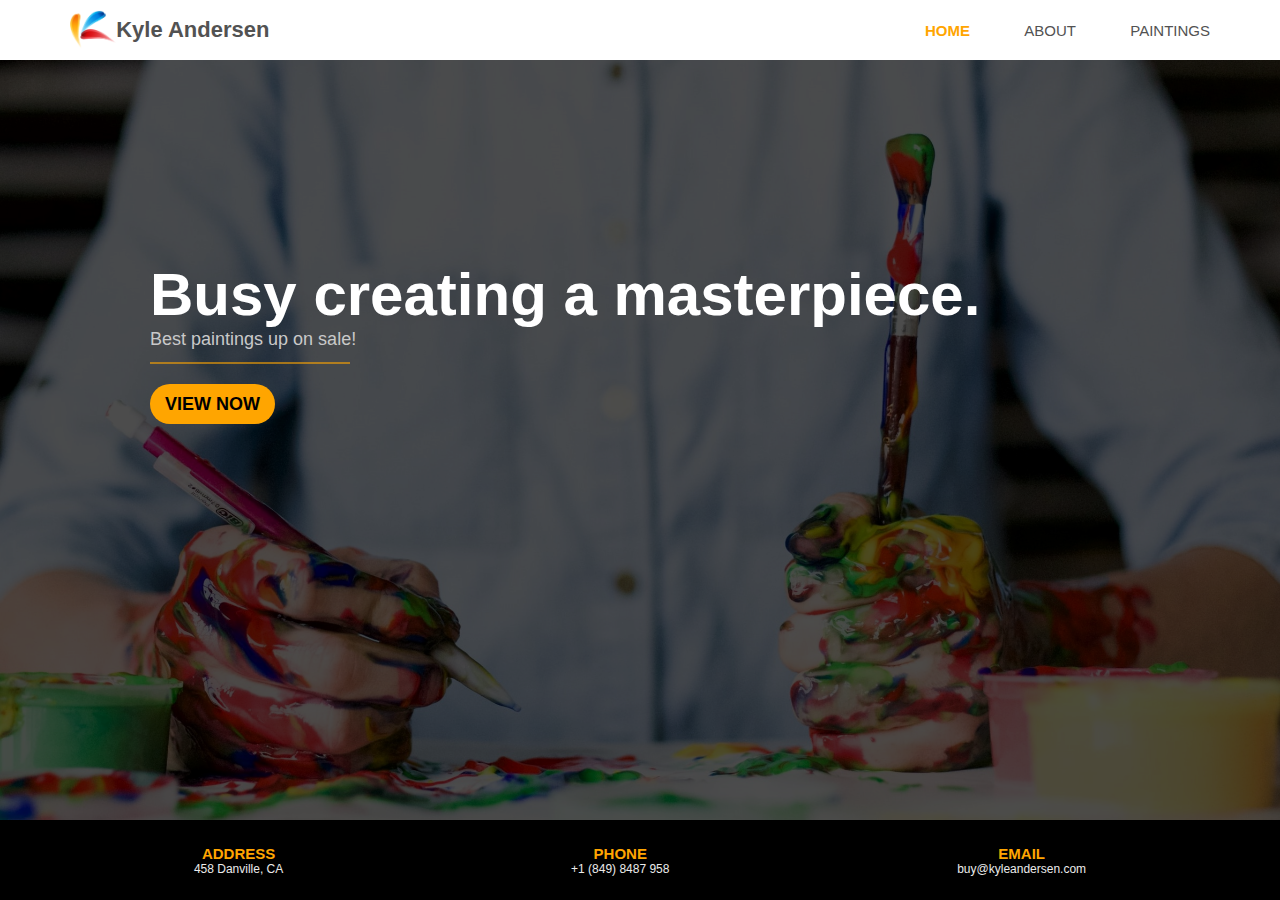
<file: index.html>
<!DOCTYPE html>
<html lang="en">

<head>
    <meta charset="UTF-8">
    <meta name="viewport" content="width=device-width, initial-scale=1.0">
    <title>Kyle Andersen</title>
    <link rel="stylesheet" href="css/style.css">
    <link rel="shortcut icon" href="img/logo.png" type="image/x-icon">
</head>

<body>

    <nav>
        <a class="logo" href="#">
            <img src="img/logo.png" alt="">
            <h3>Kyle Andersen</h3>
        </a>
        <ul>
            <a href="home.html" class="currentpage">Home</a>
            <a href="about.html">About</a>
            <a href="paintings.html">Paintings</a>
        </ul>
    </nav>

    <main>
        <h1>Busy creating a masterpiece.</h1>
        <p>Best paintings up on sale!</p>
        <a href="paintings.html" title="View paintings by Kyle Andersen">View now</a>
    </main>

    <footer>
        <li>
            <h4>Address</h4>
            <a  target="_blank" href="https://www.google.com/maps/place/Danville,+CA,+USA">458 Danville, CA</a>
        </li>
        <li>
            <h4>Phone</h4>
            <a href="tel:+18498487958">+1 (849) 8487 958</a>
        </li>
        <li>
            <h4>eMail</h4>
            <a href="mailto:buy@kyleandersen.com">buy@kyleandersen.com</a>
        </li>
    </footer>
</body>

</html>
</file>
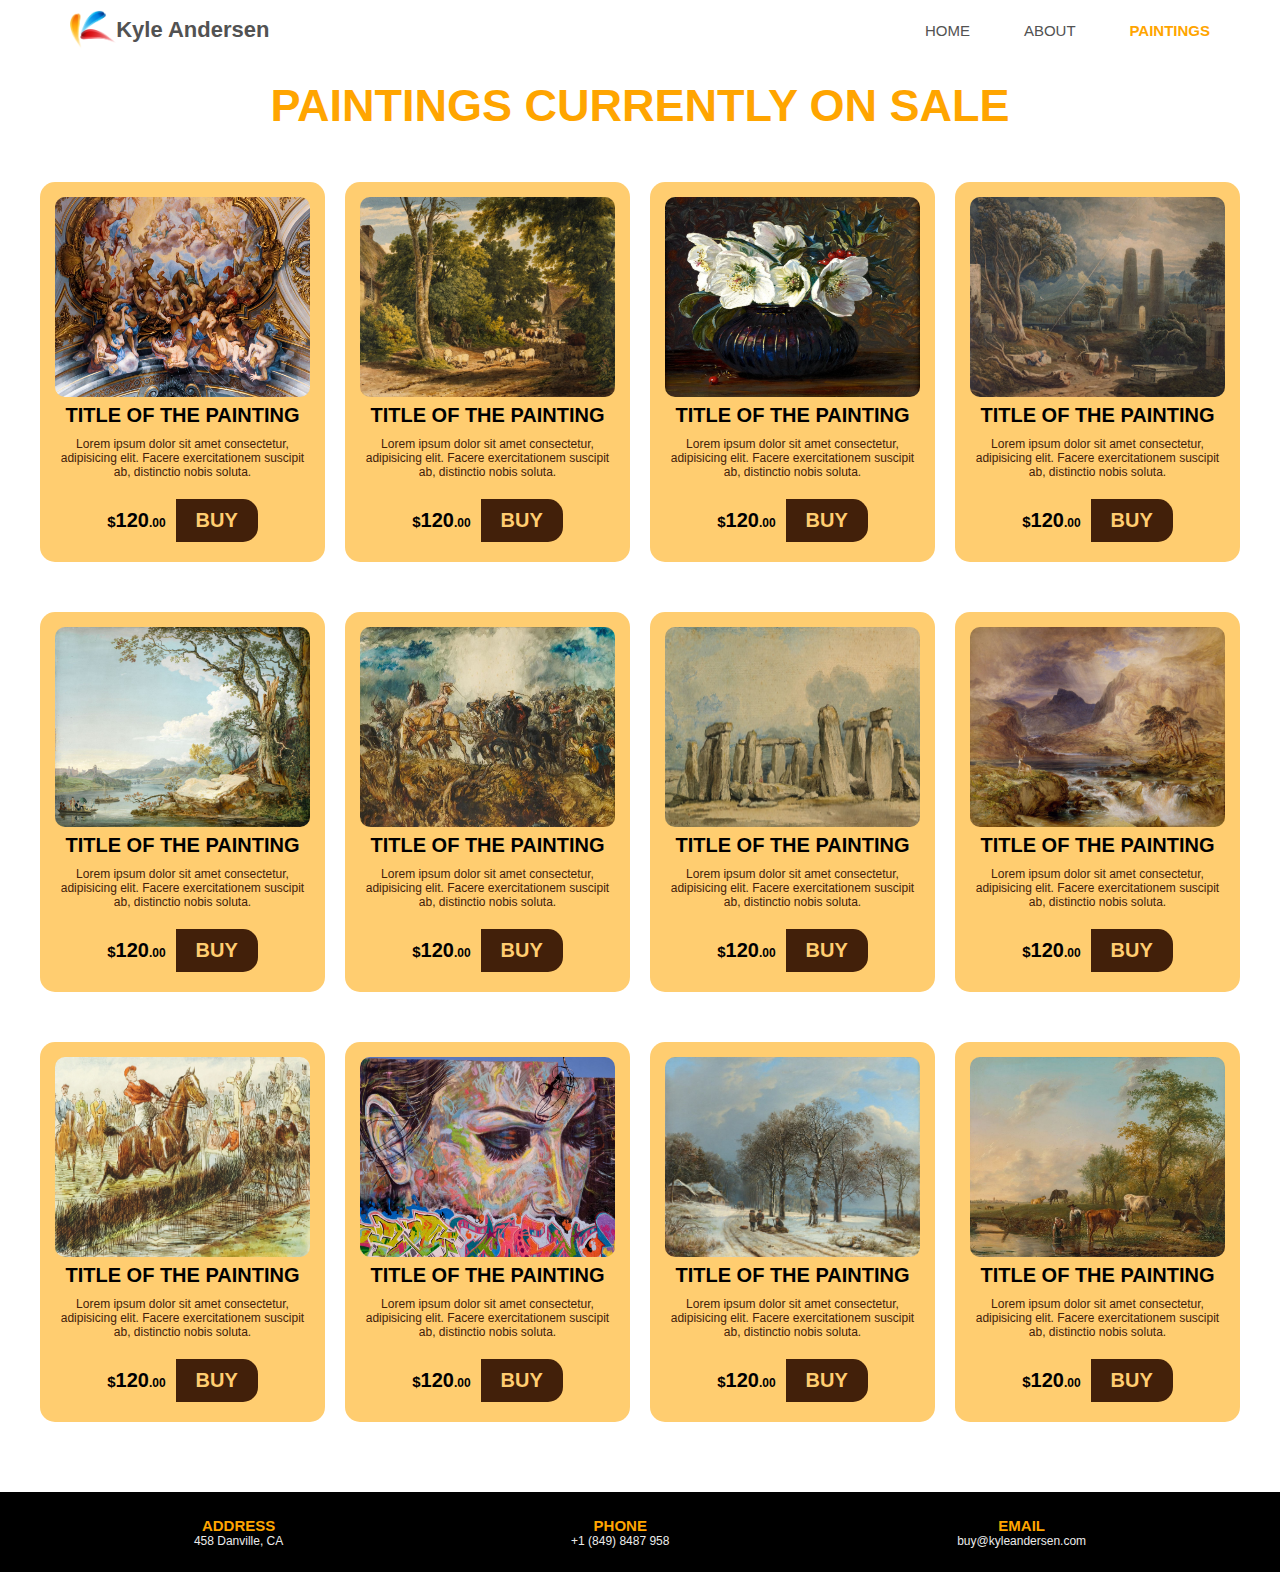
<file: paintings.html>
<!DOCTYPE html>
<html lang="en">

<head>
    <meta charset="UTF-8">
    <meta name="viewport" content="width=device-width, initial-scale=1.0">
    <title>Kyle Andersen</title>
    <link rel="stylesheet" href="css/style.css">
    <link rel="shortcut icon" href="img/logo.png" type="image/x-icon">
</head>

<body>

    <nav>
        <a class="logo" href="index.html">
            <img src="img/logo.png" alt="">
            <h3>Kyle Andersen</h3>
        </a>
        <ul>
            <a href="index.html">Home</a>
            <a href="about.html">About</a>
            <a href="paintings.html" class="currentpage">Paintings</a>
        </ul>
    </nav> 

    <section class="gallery">
        <h1>Paintings currently on sale</h1>
        <div class="galleryContent">
            <div class="card">
                <img src="img/paintings/pt01.jpg" alt="">
                <div class="cardText">
                    <h3>Title of the painting</h3>
                    <p>Lorem ipsum dolor sit amet consectetur, adipisicing elit. Facere exercitationem suscipit ab,
                        distinctio nobis soluta.</p>
                    <div class="cardFooter">
                        <h4>120</h4><a href="#">Buy</a>
                    </div>
                </div>
            </div> 
            <div class="card">
                <img src="img/paintings/pt02.jpg" alt="">
                <div class="cardText">
                    <h3>Title of the painting</h3>
                    <p>Lorem ipsum dolor sit amet consectetur, adipisicing elit. Facere exercitationem suscipit ab,
                        distinctio nobis soluta.</p>
                    <div class="cardFooter">
                        <h4>120</h4><a href="#">Buy</a>
                    </div>
                </div>
            </div>
            <div class="card">
                <img src="img/paintings/pt03.jpg" alt="">
                <div class="cardText">
                    <h3>Title of the painting</h3>
                    <p>Lorem ipsum dolor sit amet consectetur, adipisicing elit. Facere exercitationem suscipit ab,
                        distinctio nobis soluta.</p>
                    <div class="cardFooter">
                        <h4>120</h4><a href="#">Buy</a>
                    </div>
                </div>
            </div>
            <div class="card">
                <img src="img/paintings/pt04.jpg" alt="">
                <div class="cardText">
                    <h3>Title of the painting</h3>
                    <p>Lorem ipsum dolor sit amet consectetur, adipisicing elit. Facere exercitationem suscipit ab,
                        distinctio nobis soluta.</p>
                    <div class="cardFooter">
                        <h4>120</h4><a href="#">Buy</a>
                    </div>
                </div>
            </div>
            <div class="card">
                <img src="img/paintings/pt05.jpg" alt="">
                <div class="cardText">
                    <h3>Title of the painting</h3>
                    <p>Lorem ipsum dolor sit amet consectetur, adipisicing elit. Facere exercitationem suscipit ab,
                        distinctio nobis soluta.</p>
                    <div class="cardFooter">
                        <h4>120</h4><a href="#">Buy</a>
                    </div>
                </div>
            </div>
            <div class="card">
                <img src="img/paintings/pt06.jpg" alt="">
                <div class="cardText">
                    <h3>Title of the painting</h3>
                    <p>Lorem ipsum dolor sit amet consectetur, adipisicing elit. Facere exercitationem suscipit ab,
                        distinctio nobis soluta.</p>
                    <div class="cardFooter">
                        <h4>120</h4><a href="#">Buy</a>
                    </div>
                </div>
            </div>
            <div class="card">
                <img src="img/paintings/pt07.jpg" alt="">
                <div class="cardText">
                    <h3>Title of the painting</h3>
                    <p>Lorem ipsum dolor sit amet consectetur, adipisicing elit. Facere exercitationem suscipit ab,
                        distinctio nobis soluta.</p>
                    <div class="cardFooter">
                        <h4>120</h4><a href="#">Buy</a>
                    </div>
                </div>
            </div>
            <div class="card">
                <img src="img/paintings/pt08.jpg" alt="">
                <div class="cardText">
                    <h3>Title of the painting</h3>
                    <p>Lorem ipsum dolor sit amet consectetur, adipisicing elit. Facere exercitationem suscipit ab,
                        distinctio nobis soluta.</p>
                    <div class="cardFooter">
                        <h4>120</h4><a href="#">Buy</a>
                    </div>
                </div>
            </div>
            <div class="card">
                <img src="img/paintings/pt09.jpg" alt="">
                <div class="cardText">
                    <h3>Title of the painting</h3>
                    <p>Lorem ipsum dolor sit amet consectetur, adipisicing elit. Facere exercitationem suscipit ab,
                        distinctio nobis soluta.</p>
                    <div class="cardFooter">
                        <h4>120</h4><a href="#">Buy</a>
                    </div>
                </div>
            </div>
            <div class="card">
                <img src="img/paintings/pt10.jpg" alt="">
                <div class="cardText">
                    <h3>Title of the painting</h3>
                    <p>Lorem ipsum dolor sit amet consectetur, adipisicing elit. Facere exercitationem suscipit ab,
                        distinctio nobis soluta.</p>
                    <div class="cardFooter">
                        <h4>120</h4><a href="#">Buy</a>
                    </div>
                </div>
            </div>
            <div class="card">
                <img src="img/paintings/pt11.jpg" alt="">
                <div class="cardText">
                    <h3>Title of the painting</h3>
                    <p>Lorem ipsum dolor sit amet consectetur, adipisicing elit. Facere exercitationem suscipit ab,
                        distinctio nobis soluta.</p>
                    <div class="cardFooter">
                        <h4>120</h4><a href="#">Buy</a>
                    </div>
                </div>
            </div>
            <div class="card">
                <img src="img/paintings/pt12.jpg" alt="">
                <div class="cardText">
                    <h3>Title of the painting</h3>
                    <p>Lorem ipsum dolor sit amet consectetur, adipisicing elit. Facere exercitationem suscipit ab,
                        distinctio nobis soluta.</p>
                    <div class="cardFooter">
                        <h4>120</h4><a href="#">Buy</a>
                    </div>
                </div>
            </div>
        </div>
    </section>

    <footer>
        <li>
            <h4>Address</h4>
            <a target="_blank" href="https://www.google.com/maps/place/Danville,+CA,+USA">458 Danville, CA</a>
        </li>
        <li> 
            <h4>Phone</h4>
            <a href="tel:+18498487958">+1 (849) 8487 958</a>
        </li>
        <li>
            <h4>eMail</h4>
            <a href="mailto:buy@kyleandersen.com">buy@kyleandersen.com</a>
        </li>
    </footer>
</body>

</html>



<!-- Nice comments -->
</file>
<file: css/style.css>
* {
  margin: 0;
  padding: 0;
  -webkit-box-sizing: border-box;
          box-sizing: border-box;
}

html {
  font-family: 'Montserrat', sans-serif;
  font-size: 62.5%;
}

a {
  text-decoration: none;
  color: black;
}

h1, h2, h3, h4, h5, h6 {
  font-weight: normal;
}

li, ul {
  list-style: none;
}

nav {
  background: white;
  width: 100%;
  height: 6rem;
  padding: 1rem 7rem;
  display: -webkit-box;
  display: -ms-flexbox;
  display: flex;
  -webkit-box-pack: justify;
      -ms-flex-pack: justify;
          justify-content: space-between;
  -webkit-box-align: center;
      -ms-flex-align: center;
          align-items: center;
}

nav .logo {
  display: -webkit-box;
  display: -ms-flexbox;
  display: flex;
  -webkit-box-pack: justify;
      -ms-flex-pack: justify;
          justify-content: space-between;
  -webkit-box-align: center;
      -ms-flex-align: center;
          align-items: center;
  height: 100%;
  width: -webkit-fit-content;
  width: -moz-fit-content;
  width: fit-content;
}

nav .logo img {
  height: 100%;
  cursor: pointer;
}

nav .logo h3 {
  font-weight: bold;
  font-size: 2.2rem;
  color: #525252;
  -webkit-transition: color 200ms ease-in-out;
  transition: color 200ms ease-in-out;
  cursor: pointer;
}

nav ul {
  height: 100%;
  width: 25%;
  display: -webkit-box;
  display: -ms-flexbox;
  display: flex;
  -webkit-box-pack: justify;
      -ms-flex-pack: justify;
          justify-content: space-between;
  -webkit-box-align: center;
      -ms-flex-align: center;
          align-items: center;
}

nav ul a {
  font-size: 1.5rem;
  color: #525252;
  text-transform: uppercase;
  -webkit-transition: color 200ms ease-in-out;
  transition: color 200ms ease-in-out;
}

nav ul a:hover {
  color: orange;
}

nav ul .currentpage {
  font-weight: bolder;
  color: orange;
}

nav .logo:hover > h3 {
  color: orange;
}

@media screen and (max-width: 1000px) {
  nav {
    padding: 2.5rem;
    -webkit-box-orient: vertical;
    -webkit-box-direction: normal;
        -ms-flex-direction: column;
            flex-direction: column;
    height: 81px;
  }
  nav .logo {
    margin-bottom: 2rem;
  }
  nav .logo img {
    height: 4rem;
  }
  nav ul {
    width: 300px;
  }
}

main {
  width: 100%;
  height: calc( 100vh - 14rem);
  background: url(../img/cover1.jpg);
  background-size: cover;
  background-position: center bottom;
  -webkit-box-shadow: inset 9999px 0 0 0 rgba(0, 0, 0, 0.7);
          box-shadow: inset 9999px 0 0 0 rgba(0, 0, 0, 0.7);
  color: white;
  padding: 20rem 15rem 0;
}

main h1 {
  font-size: 6rem;
  font-weight: bolder;
}

main p {
  font-size: 1.8rem;
  color: #c9c9c9;
  margin: 0 0 3rem;
}

main p::after {
  content: '';
  display: block;
  width: 20rem;
  height: .2rem;
  background: #ffa60094;
  margin: 1.2rem 0 0;
}

main a {
  text-transform: uppercase;
  background: orange;
  padding: 1rem 1.5rem;
  font-weight: bold;
  font-size: 1.8rem;
  border-radius: 3rem;
}

@media screen and (max-width: 780px) {
  html {
    font-size: 40%;
  }
  main {
    height: calc( 100vh - 132px);
    display: -webkit-box;
    display: -ms-flexbox;
    display: flex;
    -webkit-box-orient: vertical;
    -webkit-box-direction: normal;
        -ms-flex-direction: column;
            flex-direction: column;
    -webkit-box-align: center;
        -ms-flex-align: center;
            align-items: center;
    -webkit-box-pack: start;
        -ms-flex-pack: start;
            justify-content: start;
  }
  main h1 {
    text-align: center;
  }
  main p::after {
    margin-top: 2.5rem;
  }
}

img {
  max-width: 100%;
  height: auto;
}

section.gallery {
  display: -webkit-box;
  display: -ms-flexbox;
  display: flex;
  -webkit-box-orient: vertical;
  -webkit-box-direction: normal;
      -ms-flex-direction: column;
          flex-direction: column;
  -webkit-box-pack: center;
      -ms-flex-pack: center;
          justify-content: center;
  -webkit-box-align: center;
      -ms-flex-align: center;
          align-items: center;
}

section.gallery h1 {
  margin: 2rem;
  font-size: clamp(3rem, 7vw, 4.5rem);
  text-transform: uppercase;
  color: orange;
  font-weight: bolder;
  text-align: center;
}

section.gallery div.galleryContent {
  display: -ms-grid;
  display: grid;
  -ms-grid-columns: (1fr)[4];
      grid-template-columns: repeat(4, 1fr);
  grid-gap: 5rem 2rem;
  width: 100%;
  padding: 3rem 4rem 7rem;
  -ms-flex-line-pack: center;
      align-content: center;
  -webkit-box-pack: center;
      -ms-flex-pack: center;
          justify-content: center;
  justify-items: center;
}

section.gallery div.galleryContent * {
  -webkit-box-sizing: border-box;
          box-sizing: border-box;
}

section.gallery div.galleryContent .card {
  background: orange;
  background: #ffcd70;
  border-radius: 1.5rem;
  padding: 1.5rem;
  width: minmax(150px, 200px);
  overflow: hidden;
}

section.gallery div.galleryContent .card img {
  width: 100%;
  height: 200px;
  border-radius: 1rem;
}

section.gallery div.galleryContent .card .cardText {
  display: -webkit-box;
  display: -ms-flexbox;
  display: flex;
  -webkit-box-orient: vertical;
  -webkit-box-direction: normal;
      -ms-flex-direction: column;
          flex-direction: column;
  -webkit-box-align: center;
      -ms-flex-align: center;
          align-items: center;
  text-align: center;
}

section.gallery div.galleryContent .card .cardText h3, section.gallery div.galleryContent .card .cardText p, section.gallery div.galleryContent .card .cardText a, section.gallery div.galleryContent .card .cardText h4 {
  margin: .5rem;
}

section.gallery div.galleryContent .card .cardText h3 {
  font-size: clamp(1rem, 3vw, 2rem);
  font-weight: bolder;
  text-transform: uppercase;
}

section.gallery div.galleryContent .card .cardText p {
  font-size: clamp(0.8rem, 1vw, 1.2rem);
  color: #42200a;
}

section.gallery div.galleryContent .card .cardText .cardFooter {
  margin-top: 1rem;
  display: -webkit-box;
  display: -ms-flexbox;
  display: flex;
  width: 100%;
  height: -webkit-fit-content;
  height: -moz-fit-content;
  height: fit-content;
  -webkit-box-pack: center;
      -ms-flex-pack: center;
          justify-content: center;
  -webkit-box-align: center;
      -ms-flex-align: center;
          align-items: center;
}

section.gallery div.galleryContent .card .cardText .cardFooter h4 {
  font-size: clamp(1rem, 3vw, 2rem);
  font-weight: bolder;
  position: relative;
}

section.gallery div.galleryContent .card .cardText .cardFooter h4::before {
  content: '$';
  font-size: 75%;
}

section.gallery div.galleryContent .card .cardText .cardFooter h4::after {
  content: '.00';
  font-size: 60%;
}

section.gallery div.galleryContent .card .cardText .cardFooter a {
  font-size: clamp(1rem, 3vw, 2rem);
  font-weight: bold;
  text-transform: uppercase;
  background: #42200a;
  color: #ffcd70;
  padding: 1rem 2rem;
  border-radius: 0 1.5rem 1.5rem 0;
  -webkit-transition: all 200ms ease-in-out;
  transition: all 200ms ease-in-out;
}

section.gallery div.galleryContent .card .cardText .cardFooter a:hover {
  -webkit-box-shadow: 0 0 0 3px #42200a;
          box-shadow: 0 0 0 3px #42200a;
  background: transparent;
  color: #42200a;
}

@media screen and (max-width: 1100px) {
  section.gallery div.galleryContent {
    -ms-grid-columns: (1fr)[3];
        grid-template-columns: repeat(3, 1fr);
  }
}

@media screen and (max-width: 700px) {
  section.gallery div.galleryContent {
    -ms-grid-columns: (1fr)[2];
        grid-template-columns: repeat(2, 1fr);
  }
}

@media screen and (max-width: 500px) {
  section.gallery div.galleryContent {
    -ms-grid-columns: (1fr)[1];
        grid-template-columns: repeat(1, 1fr);
  }
}

footer {
  height: 8rem;
  display: -webkit-box;
  display: -ms-flexbox;
  display: flex;
  padding: 1rem 5rem;
  -ms-flex-pack: distribute;
      justify-content: space-around;
  -webkit-box-align: center;
      -ms-flex-align: center;
          align-items: center;
  background: black;
}

footer li {
  display: -webkit-box;
  display: -ms-flexbox;
  display: flex;
  -webkit-box-orient: vertical;
  -webkit-box-direction: normal;
      -ms-flex-direction: column;
          flex-direction: column;
  -webkit-box-pack: center;
      -ms-flex-pack: center;
          justify-content: center;
  -webkit-box-align: center;
      -ms-flex-align: center;
          align-items: center;
  color: #ebebeb;
}

footer li h4 {
  font-size: 1.5rem;
  text-transform: uppercase;
  font-weight: bold;
  color: orange;
}

footer li a {
  font-size: 1.2rem;
  color: #ebebeb;
}
/*# sourceMappingURL=style.css.map */
</file>
